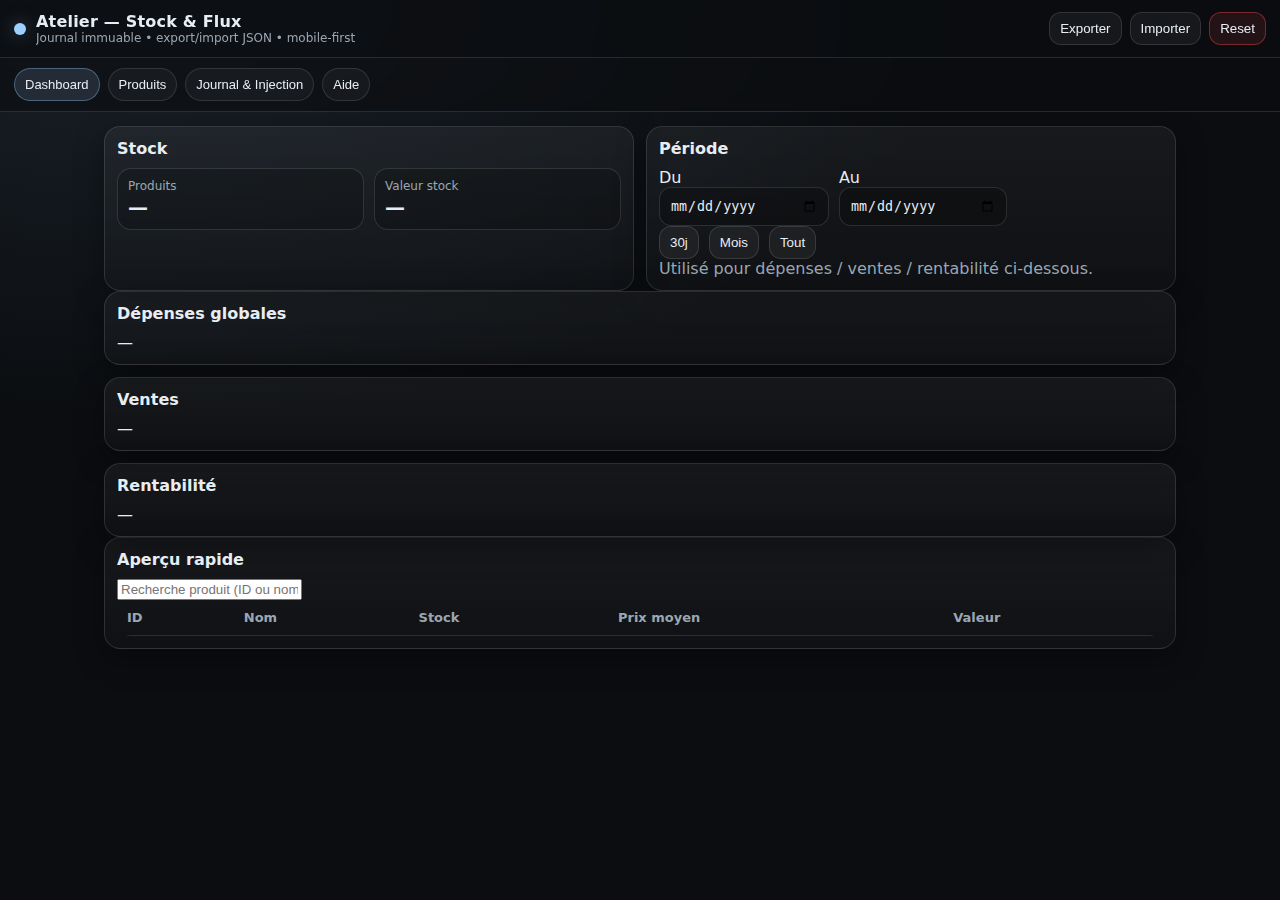
<file: adch%stock&flux/index.html>
<!doctype html>
<html lang="fr">
<head>
  <meta charset="utf-8" />
  <meta name="viewport" content="width=device-width, initial-scale=1" />
  <title>Atelier — Stock & Flux</title>
  <meta name="robots" content="noindex, nofollow" />
  <meta name="color-scheme" content="dark light" />
  <link rel="stylesheet" href="styles.css" />
</head>
<body>
  <header class="topbar">
    <div class="brand">
      <div class="dot"></div>
      <div>
        <div class="title">Atelier — Stock &amp; Flux</div>
        <div class="subtitle">Journal immuable • export/import JSON • mobile-first</div>
      </div>
    </div>

    <div class="actions">
      <button id="btnExport" class="btn">Exporter</button>
      <button id="btnImport" class="btn">Importer</button>
      <button id="btnReset" class="btn btnDanger">Reset</button>
    </div>
  </header>

  <nav class="tabs" aria-label="Navigation">
    <button class="tab is-active" data-tab="dash">Dashboard</button>
    <button class="tab" data-tab="products">Produits</button>
    <button class="tab" data-tab="journal">Journal &amp; Injection</button>
    <button class="tab" data-tab="help">Aide</button>
  </nav>

  <main class="container">
    <section id="view-dash" class="view is-active">
      <div class="grid grid-2">
        <div class="card">
          <div class="cardTitle">Stock</div>
          <div class="kpis">
            <div class="kpi">
              <div class="kpiLabel">Produits</div>
              <div id="kpiProducts" class="kpiValue">—</div>
            </div>
            <div class="kpi">
              <div class="kpiLabel">Valeur stock</div>
              <div id="kpiStockValue" class="kpiValue">—</div>
            </div>
          </div>
          <div class="muted" id="dashStockNote"></div>
        </div>

        <div class="card">
          <div class="cardTitle">Période</div>
          <div class="row">
            <label class="field">
              <span>Du</span>
              <input id="periodFrom" type="date" />
            </label>
            <label class="field">
              <span>Au</span>
              <input id="periodTo" type="date" />
            </label>
          </div>
          <div class="row">
            <button class="btn" id="btnPeriod30">30j</button>
            <button class="btn" id="btnPeriodMonth">Mois</button>
            <button class="btn" id="btnPeriodAll">Tout</button>
          </div>
          <div class="muted">Utilisé pour dépenses / ventes / rentabilité ci‑dessous.</div>
        </div>
      </div>

      <div class="grid grid-3">
        <div class="card">
          <div class="cardTitle">Dépenses globales</div>
          <div id="kpiGlobalSpend" class="bigValue">—</div>
          <div class="muted" id="kpiGlobalSpendDetail"></div>
        </div>

        <div class="card">
          <div class="cardTitle">Ventes</div>
          <div id="kpiSales" class="bigValue">—</div>
          <div class="muted" id="kpiSalesDetail"></div>
        </div>

        <div class="card">
          <div class="cardTitle">Rentabilité</div>
          <div id="kpiProfit" class="bigValue">—</div>
          <div class="muted" id="kpiProfitDetail"></div>
        </div>
      </div>

      <div class="card">
        <div class="cardTitle">Aperçu rapide</div>
        <div class="row">
          <input id="quickSearch" class="input" placeholder="Recherche produit (ID ou nom)…" />
        </div>
        <div class="tableWrap">
          <table class="table" id="tableQuickProducts">
            <thead>
              <tr>
                <th>ID</th>
                <th>Nom</th>
                <th class="num">Stock</th>
                <th class="num">Prix moyen</th>
                <th class="num">Valeur</th>
              </tr>
            </thead>
            <tbody></tbody>
          </table>
        </div>
      </div>
    </section>

    <section id="view-products" class="view">
      <div class="grid grid-2">
        <div class="card">
          <div class="cardTitle">Produits</div>
          <div class="row">
            <input id="productSearch" class="input" placeholder="Recherche (ID/nom)…" />
            <button id="btnAddProduct" class="btn">+ Produit</button>
          </div>
          <div class="tableWrap">
            <table class="table" id="tableProducts">
              <thead>
                <tr>
                  <th>ID</th>
                  <th>Nom</th>
                  <th class="num">Unités/lot</th>
                  <th class="num">Stock</th>
                  <th class="num">Prix moyen</th>
                  <th class="num">Valeur</th>
                  <th></th>
                </tr>
              </thead>
              <tbody></tbody>
            </table>
          </div>
          <div class="muted">Le stock et le prix moyen sont calculés à partir du journal (achats jusqu’à aujourd’hui).</div>
        </div>

        <div class="card">
          <div class="cardTitle">Tags (suggestions)</div>
          <div class="muted">Les tags sont libres, mais l’app suggère ceux déjà utilisés.</div>
          <div id="tagChips" class="chips"></div>
        </div>
      </div>
    </section>

    <section id="view-journal" class="view">
      <div class="grid grid-2">
        <div class="card">
          <div class="cardTitle">Injection (brouillon)</div>
          <div class="row">
            <label class="field grow">
              <span>Type</span>
              <select id="draftType" class="input">
                <option value="ACHAT">Achat (stock +)</option>
                <option value="PERTE">Perte (stock -)</option>
                <option value="DEPENSE">Dépense (global)</option>
                <option value="COMMANDE">Commande (vente multi‑lignes)</option>
              </select>
            </label>
            <label class="field">
              <span>Date</span>
              <input id="draftDate" type="date" class="input" />
            </label>
          </div>

          <div id="draftForm"></div>

          <div class="row">
            <button id="btnAddDraftLine" class="btn">+ Ligne</button>
            <button id="btnClearDraft" class="btn">Vider</button>
            <button id="btnInject" class="btn btnPrimary">Injecter</button>
          </div>

          <div id="draftWarnings" class="warnings"></div>
          <div class="muted">À l’injection : journal immuable + auto‑export JSON + sauvegarde locale.</div>
        </div>

        <div class="card">
          <div class="cardTitle">Journal (mouvements)</div>
          <div class="row">
            <input id="journalSearch" class="input" placeholder="Filtre (ID, type, tag, note)…" />
            <button id="btnExportCsv" class="btn">CSV</button>
          </div>
          <div class="tableWrap">
            <table class="table" id="tableJournal">
              <thead>
                <tr>
                  <th>Date</th>
                  <th>ID</th>
                  <th>Type</th>
                  <th class="num">Δ unités</th>
                  <th class="num">€</th>
                  <th>Tags</th>
                  <th>Note</th>
                  <th></th>
                </tr>
              </thead>
              <tbody></tbody>
            </table>
          </div>
          <div class="muted">Annulation = contre‑écriture (on exclut le mouvement d’origine des calculs).</div>
        </div>
      </div>

      <div class="card">
        <div class="cardTitle">Commandes (ventes)</div>
        <div class="tableWrap">
          <table class="table" id="tableOrders">
            <thead>
              <tr>
                <th>Date</th>
                <th>Commande</th>
                <th class="num">Total vente</th>
                <th class="num">Coût matière</th>
                <th class="num">Marge</th>
                <th>Lignes</th>
              </tr>
            </thead>
            <tbody></tbody>
          </table>
        </div>
      </div>
    </section>

    <section id="view-help" class="view">
      <div class="card">
        <div class="cardTitle">Aide (V1)</div>
        <ul class="list">
          <li><b>Produits</b> : crée d’abord les IDs, et une valeur “unités/lot” par défaut si tu achètes par lots.</li>
          <li><b>Achat</b> : saisis soit des unités, soit un lot + unités/lot + prix du lot. Le prix moyen est recalculé par historique jusqu’à la date.</li>
          <li><b>Perte</b> : retire des unités. Le coût de la perte est figé à la date (prix moyen à cet instant).</li>
          <li><b>Dépense</b> : dépense globale taggable (huile, laser, maintenance…).</li>
          <li><b>Commande</b> : vente multi‑lignes. Tu saisis le <b>prix total</b> par ligne (ou 0 si non vendu).</li>
          <li><b>Multi‑appareil</b> : utilise <b>Exporter</b> puis <b>Importer</b> sur l’autre appareil (pas de synchro automatique sans backend).</li>
          <li><b>Annuler</b> : dans le journal, clique “Annuler”. Puis ré‑injecte la version corrigée.</li>
        </ul>
        <div class="muted">⚠️ Cette page est « cachée » (pas sécurisée). N’y stocke pas de données sensibles clients.</div>
      </div>
    </section>
  </main>

  <dialog id="dlgProduct">
    <form method="dialog" class="dialog">
      <h3 id="dlgProductTitle">Produit</h3>
      <label class="field">
        <span>ID (unique)</span>
        <input id="pId" class="input" placeholder="CP23X3" required />
      </label>
      <label class="field">
        <span>Nom</span>
        <input id="pName" class="input" placeholder="Contreplaqué 3mm" required />
      </label>
      <label class="field">
        <span>Descriptions (séparées par |)</span>
        <input id="pDesc" class="input" placeholder="épaisseur 3mm|format 300x400" />
      </label>
      <label class="field">
        <span>Unités par lot (défaut)</span>
        <input id="pUpl" type="number" min="0" step="1" class="input" placeholder="16" />
      </label>

      <div class="row right">
        <button value="cancel" class="btn">Annuler</button>
        <button id="btnProductSave" value="ok" class="btn btnPrimary">Enregistrer</button>
      </div>
    </form>
  </dialog>

  <dialog id="dlgImport">
    <form method="dialog" class="dialog">
      <h3>Importer JSON</h3>
      <input id="importFile" type="file" accept="application/json" />
      <div class="muted">Import remplace les données locales de cet appareil.</div>
      <div class="row right">
        <button value="cancel" class="btn">Annuler</button>
        <button id="btnImportGo" value="ok" class="btn btnPrimary">Importer</button>
      </div>
    </form>
  </dialog>

  <script src="app.js"></script>
</body>
</html>
</file>
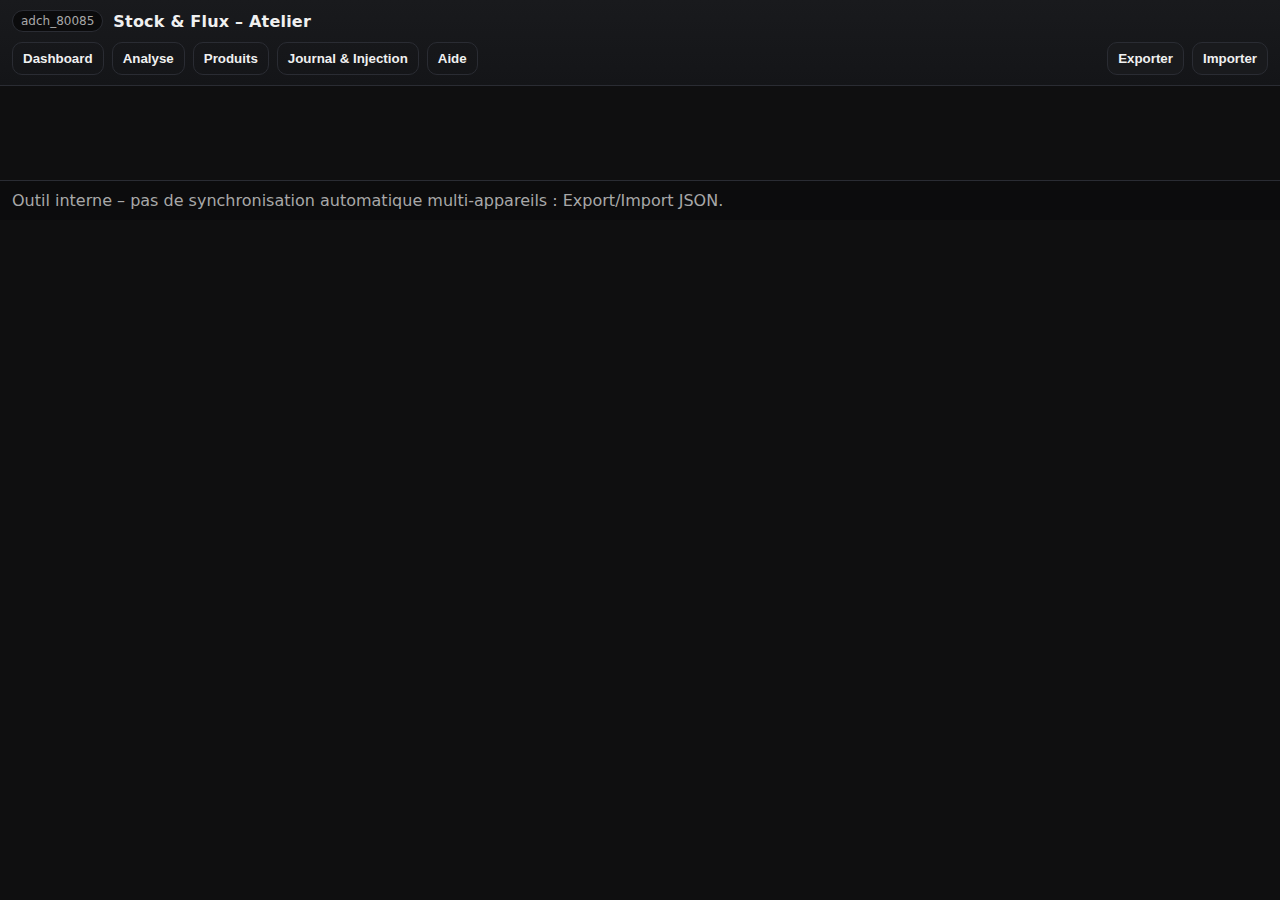
<file: adch_80085/index.html>
<!DOCTYPE html>
<html lang="fr">
<head>
  <meta charset="UTF-8" />
  <meta name="viewport" content="width=device-width,initial-scale=1" />
  <title>Stock & Flux – Atelier (adch_80085)</title>
  <meta name="robots" content="noindex, nofollow">
  <link rel="manifest" href="manifest.webmanifest">
  <meta name="theme-color" content="#111111">
  <link rel="stylesheet" href="styles.css">
</head>
<body>
  <header class="topbar">
    <div class="topbar__title">
      <div class="badge">adch_80085</div>
      <h1>Stock & Flux – Atelier</h1>
    </div>

    <nav class="topbar__nav" aria-label="Navigation">
      <button class="tab" data-tab="dashboard">Dashboard</button>
      <button class="tab" data-tab="analyse">Analyse</button>
      <button class="tab" data-tab="produits">Produits</button>
      <button class="tab" data-tab="journal">Journal & Injection</button>
      <button class="tab" data-tab="aide">Aide</button>

      <span class="spacer"></span>

      <button class="btn" data-action="export">Exporter</button>
      <button class="btn" data-action="import">Importer</button>
    </nav>
  </header>

  <main id="app" class="container" aria-live="polite"></main>

  <footer class="footer">
    <div class="muted">Outil interne – pas de synchronisation automatique multi-appareils : Export/Import JSON.</div>
  </footer>

  <script src="state.js"></script>
  <script src="storage.js"></script>
  <script src="calc.js"></script>
  <script src="ui.js"></script>
  <script src="app.js"></script>

  <script>
    // PWA offline cache
    if ("serviceWorker" in navigator) {
      navigator.serviceWorker.register("./sw.js").catch(()=>{});
    }
  </script>
</body>
</html>
</file>
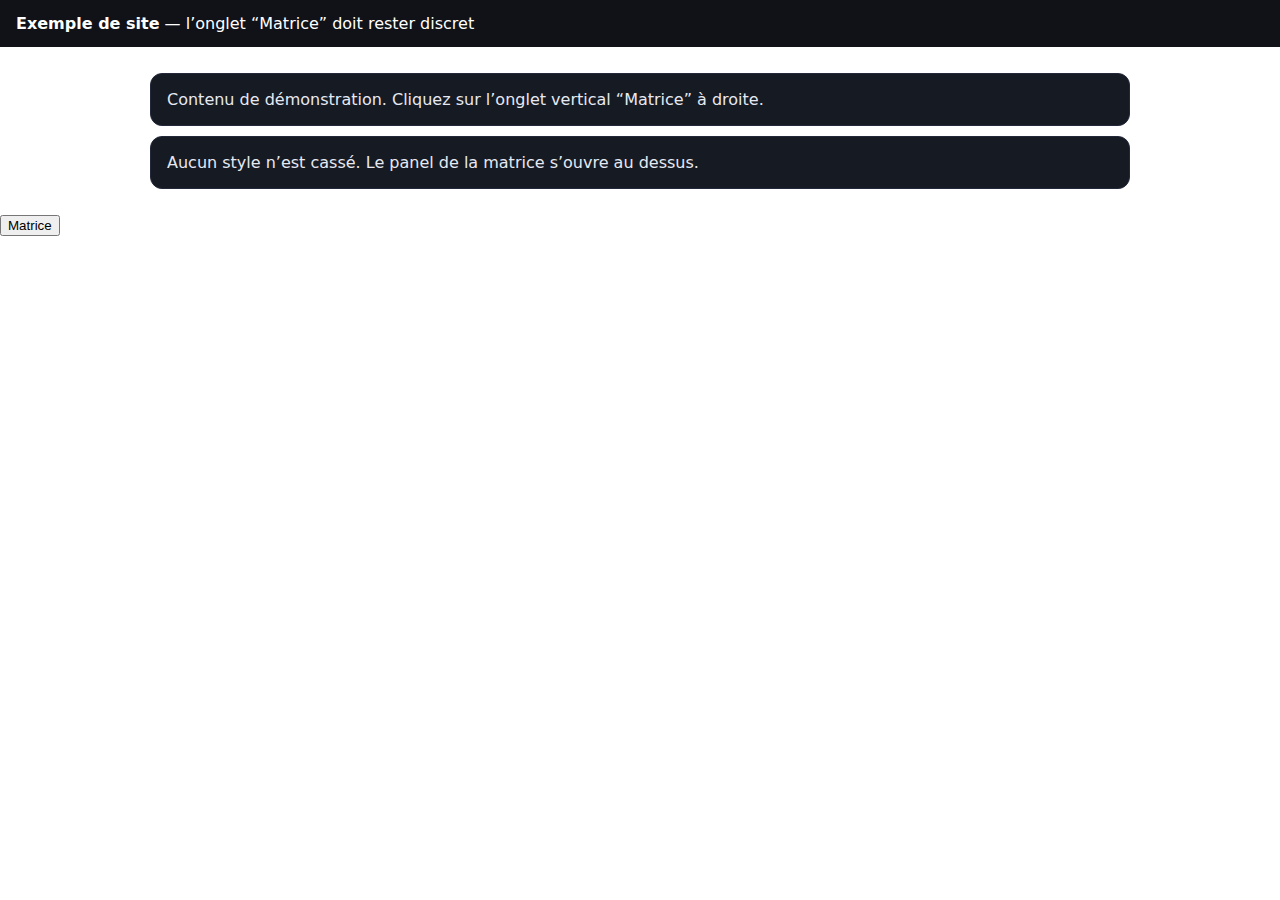
<file: index_patch_example.html>
<!DOCTYPE html>
<html lang="fr">
<head>
  <meta charset="UTF-8">
  <meta name="viewport" content="width=device-width, initial-scale=1.0">
  <title>Exemple d’intégration — Matrice discrète</title>
  <link rel="stylesheet" href="matrice/matrice-tab.css">
  <style>
    body{margin:0;font-family:Inter,system-ui,Arial,sans-serif}
    header{position:sticky;top:0;background:#101218;color:#fff;padding:14px 16px}
    main{max-width:980px;margin:0 auto;padding:16px}
    .box{background:#161a22;color:#e6e9f2;border:1px solid #23283a;border-radius:12px;padding:16px;margin:10px 0}
  </style>
</head>
<body>
  <header><strong>Exemple de site</strong> — l’onglet “Matrice” doit rester discret</header>
  <main>
    <div class="box">Contenu de démonstration. Cliquez sur l’onglet vertical “Matrice” à droite.</div>
    <div class="box">Aucun style n’est cassé. Le panel de la matrice s’ouvre au dessus.</div>
  </main>
  <script src="matrice/matrice-tab.js"></script>
</body>
</html>
</file>
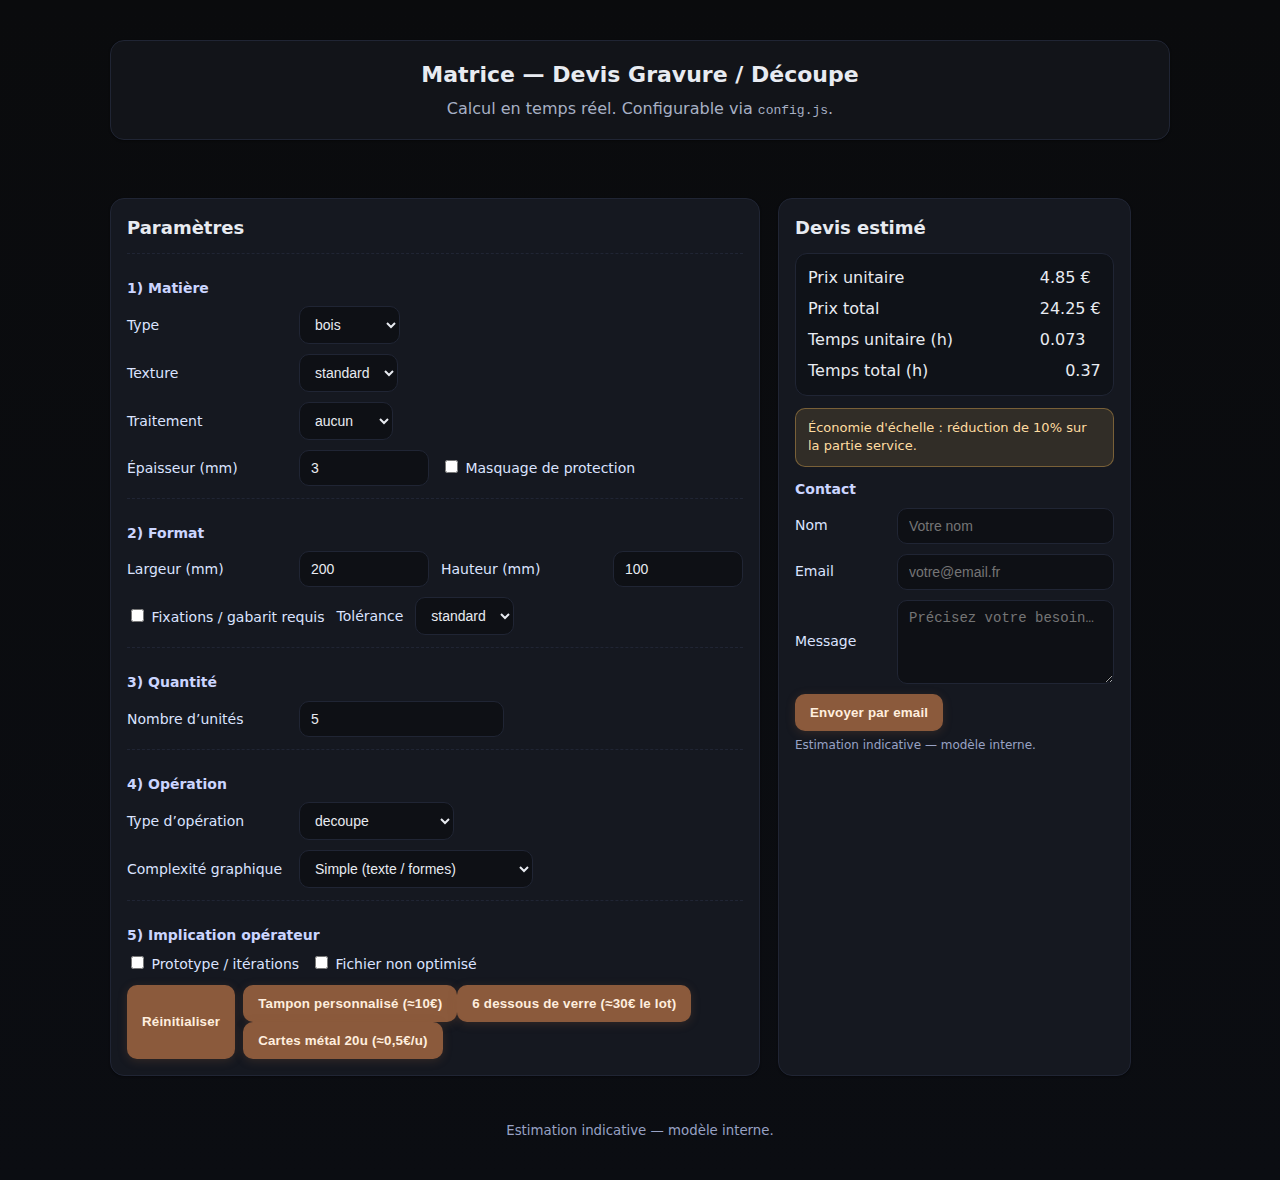
<file: matrice/matrice.html>
<!DOCTYPE html>
<html lang="fr">
<head>
  <meta charset="UTF-8"/>
  <meta name="viewport" content="width=device-width, initial-scale=1.0"/>
  <title>Matrice — Devis Gravure & Découpe</title>
  <link rel="stylesheet" href="matrice.css"/>
  <script src="config.js"></script>
</head>
<body>
  <header class="wrap">
    <div class="header card">
      <h1 id="title">Matrice — Devis Gravure / Découpe</h1>
      <p class="sub">Calcul en temps réel. Configurable via <code>config.js</code>.</p>
    </div>
  </header>

  <main class="wrap grid">
    <section class="card form">
      <h2>Paramètres</h2>

      <div class="fieldset">
        <h3>1) Matière</h3>
        <div class="row"><label for="materiau_type">Type</label><select id="materiau_type"></select></div>
        <div class="row"><label for="materiau_texture">Texture</label><select id="materiau_texture"></select></div>
        <div class="row"><label for="materiau_traitement">Traitement</label><select id="materiau_traitement"></select></div>
        <div class="row row-inline">
          <label for="epaisseur_mm">Épaisseur (mm)</label>
          <input type="number" id="epaisseur_mm" value="3" min="0" step="0.1"/>
          <label class="chk"><input type="checkbox" id="masquage"/> Masquage de protection</label>
        </div>
      </div>

      <div class="fieldset">
        <h3>2) Format</h3>
        <div class="row row-inline">
          <label for="largeur_mm">Largeur (mm)</label>
          <input type="number" id="largeur_mm" value="200" min="1" step="1"/>
          <label for="hauteur_mm">Hauteur (mm)</label>
          <input type="number" id="hauteur_mm" value="100" min="1" step="1"/>
        </div>
        <div class="row">
          <label class="chk"><input type="checkbox" id="fixations"/> Fixations / gabarit requis</label>
          <label for="tolerance" class="inline">Tolérance</label>
          <select id="tolerance"></select>
        </div>
      </div>

      <div class="fieldset">
        <h3>3) Quantité</h3>
        <div class="row"><label for="quantite">Nombre d’unités</label><input type="number" id="quantite" value="5" min="1" step="1"/></div>
      </div>

      <div class="fieldset">
        <h3>4) Opération</h3>
        <div class="row"><label for="operation_type">Type d’opération</label><select id="operation_type"></select></div>
        <div class="row"><label for="complexite_type">Complexité graphique</label><select id="complexite_type"></select></div>
      </div>

      <div class="fieldset">
        <h3>5) Implication opérateur</h3>
        <div class="row row-wrap">
          <label class="chk"><input type="checkbox" id="prototype"/> Prototype / itérations</label>
          <label class="chk"><input type="checkbox" id="fichier_non_optimal"/> Fichier non optimisé</label>
        </div>
      </div>

      <div class="actions">
        <button id="resetBtn" type="button" class="x-btn x-btn-brown">Réinitialiser</button>
        <div id="presetBtns" class="stack"></div>
      </div>
    </section>

    <aside class="card quote">
      <h2>Devis estimé</h2>
      <div class="summary-grid">
        <div>Prix unitaire</div><div id="prix_unitaire">—</div>
        <div>Prix total</div><div id="prix_total">—</div>
        <div>Temps unitaire (h)</div><div id="t_unitaire">—</div>
        <div>Temps total (h)</div><div id="t_total">—</div>
      </div>
      <div id="alerts" class="alerts"></div>

      <h3>Contact</h3>
      <form id="contactForm" class="contact">
        <div class="row"><label for="name">Nom</label><input id="name" type="text" placeholder="Votre nom"/></div>
        <div class="row"><label for="email">Email</label><input id="email" type="email" placeholder="votre@email.fr"/></div>
        <div class="row"><label for="message">Message</label><textarea id="message" rows="4" placeholder="Précisez votre besoin…"></textarea></div>
        <button type="submit" class="x-btn x-btn-brown">Envoyer par email</button>
      </form>
      <p class="copy" id="copyNotice"></p>
    </aside>
  </main>

  <footer class="wrap footer"><small id="footerNotice">Estimation indicative — modèle interne.</small></footer>
  <script src="matrice.js"></script>
</body>
</html>
</file>
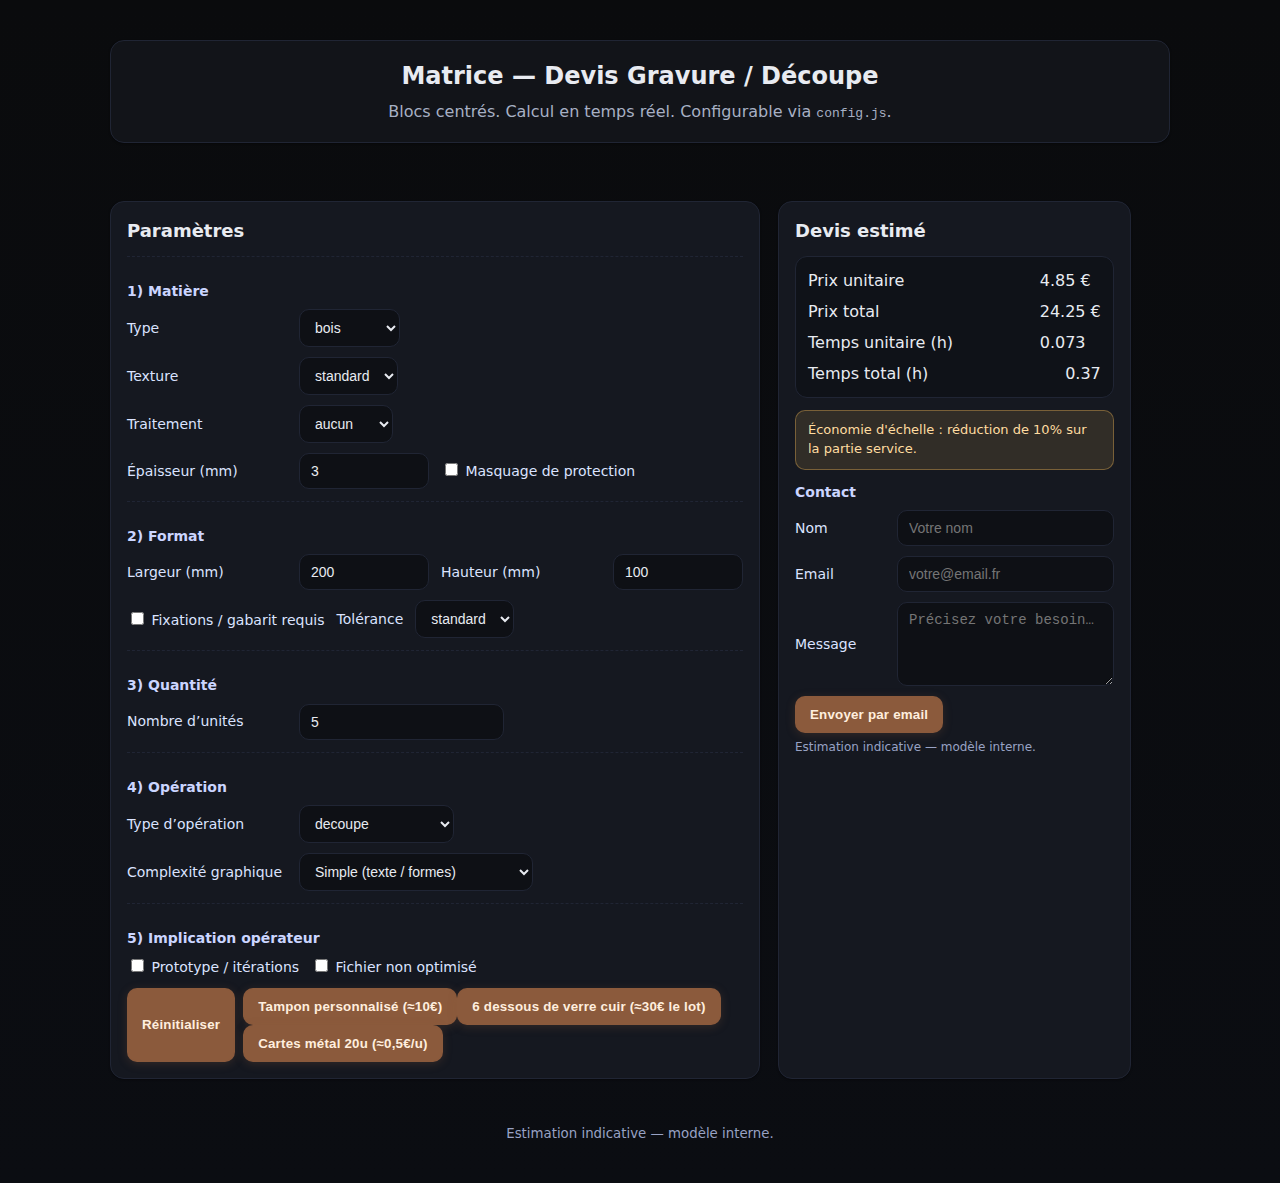
<file: Matrice/matrice.html>
<!DOCTYPE html>
<html lang="fr">
<head>
  <meta charset="UTF-8"/>
  <meta name="viewport" content="width=device-width, initial-scale=1.0"/>
  <title>Matrice — Devis Gravure & Découpe</title>
  <link rel="stylesheet" href="matrice.css"/>
  <script src="config.js"></script>
</head>
<body>
  <header class="wrap">
    <div class="header card">
      <h1 id="title">Matrice — Devis Gravure / Découpe</h1>
      <p class="sub">Blocs centrés. Calcul en temps réel. Configurable via <code>config.js</code>.</p>
    </div>
  </header>

  <main class="wrap grid">
    <section class="card form">
      <h2>Paramètres</h2>

      <div class="fieldset">
        <h3>1) Matière</h3>
        <div class="row">
          <label for="materiau_type">Type</label>
          <select id="materiau_type"></select>
        </div>
        <div class="row">
          <label for="materiau_texture">Texture</label>
          <select id="materiau_texture"></select>
        </div>
        <div class="row">
          <label for="materiau_traitement">Traitement</label>
          <select id="materiau_traitement"></select>
        </div>
        <div class="row row-inline">
          <label for="epaisseur_mm">Épaisseur (mm)</label>
          <input type="number" id="epaisseur_mm" value="3" min="0" step="0.1"/>
          <label class="chk"><input type="checkbox" id="masquage"/> Masquage de protection</label>
        </div>
      </div>

      <div class="fieldset">
        <h3>2) Format</h3>
        <div class="row row-inline">
          <label for="largeur_mm">Largeur (mm)</label>
          <input type="number" id="largeur_mm" value="200" min="1" step="1"/>
          <label for="hauteur_mm">Hauteur (mm)</label>
          <input type="number" id="hauteur_mm" value="100" min="1" step="1"/>
        </div>
        <div class="row">
          <label class="chk"><input type="checkbox" id="fixations"/> Fixations / gabarit requis</label>
          <label for="tolerance" class="inline">Tolérance</label>
          <select id="tolerance"></select>
        </div>
      </div>

      <div class="fieldset">
        <h3>3) Quantité</h3>
        <div class="row">
          <label for="quantite">Nombre d’unités</label>
          <input type="number" id="quantite" value="5" min="1" step="1"/>
        </div>
      </div>

      <div class="fieldset">
        <h3>4) Opération</h3>
        <div class="row">
          <label for="operation_type">Type d’opération</label>
          <select id="operation_type"></select>
        </div>
        <div class="row">
          <label for="complexite_type">Complexité graphique</label>
          <select id="complexite_type"></select>
        </div>
      </div>

      <div class="fieldset">
        <h3>5) Implication opérateur</h3>
        <div class="row row-wrap">
          <label class="chk"><input type="checkbox" id="prototype"/> Prototype / itérations</label>
          <label class="chk"><input type="checkbox" id="fichier_non_optimal"/> Fichier non optimisé</label>
        </div>
      </div>

      <div class="actions">
        <button id="resetBtn" type="button" class="btn btn-brown">Réinitialiser</button>
        <div id="presetBtns" class="stack"></div>
      </div>
    </section>

    <aside class="card quote">
      <h2>Devis estimé</h2>
      <div class="summary-grid">
        <div>Prix unitaire</div><div id="prix_unitaire">—</div>
        <div>Prix total</div><div id="prix_total">—</div>
        <div>Temps unitaire (h)</div><div id="t_unitaire">—</div>
        <div>Temps total (h)</div><div id="t_total">—</div>
      </div>
      <div id="alerts" class="alerts"></div>

      <h3>Contact</h3>
      <form id="contactForm" class="contact">
        <div class="row">
          <label for="name">Nom</rect></label>
          <input id="name" type="text" placeholder="Votre nom"/>
        </div>
        <div class="row">
          <label for="email">Email</label>
          <input id="email" type="email" placeholder="votre@email.fr"/>
        </div>
        <div class="row">
          <label for="message">Message</label>
          <textarea id="message" rows="4" placeholder="Précisez votre besoin…"></textarea>
        </div>
        <button type="submit" class="btn btn-brown">Envoyer par email</button>
      </form>
      <p class="copy" id="copyNotice"></p>
    </aside>
  </main>

  <footer class="wrap footer">
    <small id="footerNotice">Estimation indicative — modèle interne.</small>
  </footer>

  <script src="matrice.js"></script>
</body>
</html>
</file>
<file: adch%stock&flux/styles.css>
:root {
  --bg: #0b0d10;
  --panel: #11151b;
  --panel2: #0f1318;
  --text: #e7edf3;
  --muted: #9aa7b3;
  --border: rgba(255,255,255,.12);
  --danger: #ff4d4d;
  --ok: #3ddc97;
  --warn: #ffbf3a;
  --accent: #9bd0ff;
  --shadow: 0 10px 30px rgba(0,0,0,.35);
}

* { box-sizing: border-box; }
html, body { height: 100%; }
body {
  margin: 0;
  font-family: system-ui, -apple-system, Segoe UI, Roboto, Arial, sans-serif;
  background: radial-gradient(1200px 600px at 10% 0%, rgba(155,208,255,.10), transparent 70%), var(--bg);
  color: var(--text);
}

.topbar {
  position: sticky;
  top: 0;
  z-index: 10;
  display: flex;
  gap: 12px;
  justify-content: space-between;
  align-items: center;
  padding: 12px 14px;
  border-bottom: 1px solid var(--border);
  background: rgba(11,13,16,.85);
  backdrop-filter: blur(10px);
}

.brand { display: flex; align-items: center; gap: 10px; min-width: 0; }
.brand .dot { width: 12px; height: 12px; border-radius: 99px; background: var(--accent); box-shadow: 0 0 20px rgba(155,208,255,.4); }
.title { font-weight: 700; letter-spacing: .2px; }
.subtitle { color: var(--muted); font-size: 12px; white-space: nowrap; overflow: hidden; text-overflow: ellipsis; max-width: 55vw; }

.actions { display: flex; gap: 8px; flex-wrap: wrap; justify-content: flex-end; }

.tabs {
  display: flex;
  gap: 8px;
  padding: 10px 14px;
  border-bottom: 1px solid var(--border);
  background: rgba(11,13,16,.65);
  backdrop-filter: blur(10px);
}

.tab {
  border: 1px solid var(--border);
  background: rgba(255,255,255,.04);
  color: var(--text);
  padding: 8px 10px;
  border-radius: 999px;
  font-size: 13px;
  cursor: pointer;
}
.tab.is-active { background: rgba(155,208,255,.14); border-color: rgba(155,208,255,.35); }

.container { padding: 14px; max-width: 1100px; margin: 0 auto; }
.view { display: none; }
.view.is-active { display: block; }

.grid { display: grid; gap: 12px; }
.grid-2 { grid-template-columns: repeat(2, minmax(0,1fr)); }
@media (max-width: 860px) { .grid-2 { grid-template-columns: 1fr; } }

.card {
  background: linear-gradient(180deg, rgba(255,255,255,.05), rgba(255,255,255,.02));
  border: 1px solid var(--border);
  border-radius: 16px;
  box-shadow: var(--shadow);
  padding: 12px;
}
.cardTitle { font-weight: 700; margin-bottom: 10px; }

.kpis { display: grid; grid-template-columns: repeat(2, minmax(0,1fr)); gap: 10px; }
.kpi { padding: 10px; border: 1px solid var(--border); border-radius: 14px; background: rgba(0,0,0,.18); }
.kpiLabel { color: var(--muted); font-size: 12px; }
.kpiValue { font-size: 20px; font-weight: 800; margin-top: 2px; }

.row { display: flex; gap: 10px; align-items: center; flex-wrap: wrap; }
.row.right { justify-content: flex-end; }

.filters { display: flex; gap: 10px; align-items: center; flex-wrap: wrap; }
.filters select, .filters input {
  background: rgba(0,0,0,.22);
  color: var(--text);
  border: 1px solid var(--border);
  border-radius: 10px;
  padding: 8px 10px;
}

.btn {
  border: 1px solid var(--border);
  background: rgba(255,255,255,.05);
  color: var(--text);
  padding: 8px 10px;
  border-radius: 12px;
  cursor: pointer;
}
.btn:hover { background: rgba(255,255,255,.08); }
.btnPrimary { border-color: rgba(155,208,255,.45); background: rgba(155,208,255,.12); }
.btnDanger { border-color: rgba(255,77,77,.4); background: rgba(255,77,77,.10); }

.muted { color: var(--muted); }
.small { font-size: 12px; }

.table {
  width: 100%;
  border-collapse: collapse;
  overflow: hidden;
  border-radius: 14px;
}
.table th, .table td {
  text-align: left;
  padding: 10px 10px;
  border-bottom: 1px solid var(--border);
  vertical-align: top;
  font-size: 13px;
}
.table th { color: var(--muted); font-weight: 600; }
.table tr:hover td { background: rgba(255,255,255,.03); }

.badge {
  display: inline-flex;
  align-items: center;
  gap: 6px;
  padding: 3px 8px;
  border-radius: 999px;
  border: 1px solid var(--border);
  font-size: 12px;
  background: rgba(0,0,0,.18);
}
.badge.ok { border-color: rgba(61,220,151,.35); }
.badge.annul { border-color: rgba(255,77,77,.35); }

.warn {
  color: var(--warn);
  font-weight: 700;
}
.danger {
  color: var(--danger);
  font-weight: 800;
}

hr.sep { border: none; border-top: 1px solid var(--border); margin: 12px 0; }

.formGrid {
  display: grid;
  grid-template-columns: repeat(4, minmax(0,1fr));
  gap: 10px;
}
@media (max-width: 920px) { .formGrid { grid-template-columns: repeat(2, minmax(0,1fr)); } }
@media (max-width: 520px) { .formGrid { grid-template-columns: 1fr; } }

.field label { display: block; font-size: 12px; color: var(--muted); margin-bottom: 5px; }
.field input, .field select {
  width: 100%;
  background: rgba(0,0,0,.22);
  color: var(--text);
  border: 1px solid var(--border);
  border-radius: 12px;
  padding: 10px;
}
.field input::placeholder { color: rgba(154,167,179,.6); }

.draftList { display: grid; gap: 10px; }
.draftItem {
  border: 1px solid var(--border);
  border-radius: 14px;
  padding: 10px;
  background: rgba(0,0,0,.16);
}
.draftTop { display: flex; justify-content: space-between; gap: 10px; align-items: baseline; flex-wrap: wrap; }
.draftMeta { color: var(--muted); font-size: 12px; }
.draftErrors { margin-top: 6px; display: grid; gap: 4px; }

.pill {
  display: inline-flex;
  align-items: center;
  gap: 6px;
  border: 1px solid var(--border);
  background: rgba(255,255,255,.04);
  border-radius: 999px;
  padding: 2px 8px;
  font-size: 12px;
}

dialog::backdrop { background: rgba(0,0,0,.6); }
.dialog {
  border: 1px solid var(--border);
  border-radius: 16px;
  background: var(--panel);
  color: var(--text);
  padding: 14px;
  min-width: min(520px, 92vw);
  box-shadow: var(--shadow);
}
.dialog h3 { margin: 0 0 10px 0; }

.toast {
  position: fixed;
  left: 50%;
  bottom: 14px;
  transform: translateX(-50%);
  background: rgba(0,0,0,.7);
  border: 1px solid var(--border);
  border-radius: 999px;
  padding: 10px 12px;
  color: var(--text);
  backdrop-filter: blur(10px);
  z-index: 50;
  max-width: 92vw;
  white-space: nowrap;
  overflow: hidden;
  text-overflow: ellipsis;
}
</file>
<file: adch_80085/styles.css>
:root{
  --bg:#0f0f10;
  --panel:#191a1d;
  --panel2:#141518;
  --text:#f0f0f0;
  --muted:#a8a8a8;
  --border:#2a2c33;
  --danger:#b00020;
  --ok:#2e7d32;
  --warn:#f57c00;
}
*{box-sizing:border-box}
html,body{height:100%}
body{
  margin:0;
  font-family: system-ui, -apple-system, Segoe UI, Roboto, Arial, sans-serif;
  background:var(--bg);
  color:var(--text);
}

.topbar{
  position:sticky; top:0; z-index:10;
  background:linear-gradient(180deg, rgba(25,26,29,1) 0%, rgba(20,21,24,1) 100%);
  border-bottom:1px solid var(--border);
  padding:10px 12px;
}
.topbar__title{display:flex; gap:10px; align-items:center}
.topbar__title h1{font-size:16px; margin:0; font-weight:650; letter-spacing:0.2px}
.badge{
  font-size:12px;
  padding:3px 8px;
  border-radius:999px;
  background:#0b0b0c;
  border:1px solid var(--border);
  color:var(--muted);
}
.topbar__nav{display:flex; flex-wrap:wrap; gap:8px; margin-top:10px; align-items:center}
.spacer{flex:1}

button{
  appearance:none;
  border:1px solid var(--border);
  background:var(--panel2);
  color:var(--text);
  padding:8px 10px;
  border-radius:10px;
  cursor:pointer;
  font-weight:600;
}
button:hover{filter:brightness(1.08)}
button:active{transform:translateY(1px)}
button.tab{background:transparent}
button.tab.active{background:var(--panel2)}
button.btn{background:var(--panel)}
button.danger{background:rgba(176,0,32,0.2); border-color:rgba(176,0,32,0.6)}

.container{max-width:1100px; margin:0 auto; padding:14px 12px 80px}

.grid{display:grid; gap:12px}
@media(min-width:760px){.grid.cols2{grid-template-columns:1fr 1fr}}
@media(min-width:980px){.grid.cols3{grid-template-columns:1fr 1fr 1fr}}

.card{
  background:var(--panel);
  border:1px solid var(--border);
  border-radius:16px;
  padding:14px;
}
.dangerbox{border:1px solid rgba(255,80,80,0.45)}
.card h2{margin:0 0 10px; font-size:14px}

.kpi{display:flex; justify-content:space-between; align-items:baseline}
.kpi .label{color:var(--muted); font-size:12px}
.kpi .value{font-size:20px; font-weight:750}

.row{display:flex; gap:10px; flex-wrap:wrap; align-items:center}

input,select,textarea{
  width:100%;
  background:var(--panel2);
  border:1px solid var(--border);
  color:var(--text);
  padding:8px 10px;
  border-radius:12px;
}
textarea{min-height:70px; resize:vertical}

.field{display:flex; flex-direction:column; gap:6px; min-width:180px; flex:1}
.field label{font-size:12px; color:var(--muted)}

.table{
  width:100%;
  border-collapse:separate;
  border-spacing:0;
  overflow:hidden;
}
.table th, .table td{
  text-align:left;
  border-bottom:1px solid var(--border);
  padding:8px 8px;
  font-size:13px;
}
.table th{color:var(--muted); font-weight:700}
.table tr:hover td{background:rgba(255,255,255,0.03)}

.pill{
  display:inline-flex;
  align-items:center;
  gap:6px;
  padding:3px 8px;
  border-radius:999px;
  border:1px solid var(--border);
  color:var(--muted);
  font-size:12px;
}
.pill.red{border-color:rgba(176,0,32,0.6); color:#ffb3be}
.pill.green{border-color:rgba(46,125,50,0.6); color:#bff2c2}
.pill.orange{border-color:rgba(245,124,0,0.6); color:#ffd9b0}

.small{font-size:12px; color:var(--muted)}
.muted{color:var(--muted)}

.footer{
  border-top:1px solid var(--border);
  padding:10px 12px;
  background:#0c0c0d;
}

.split{
  display:grid;
  grid-template-columns:1fr;
  gap:12px;
}
@media(min-width:900px){
  .split{grid-template-columns: 1.1fr 0.9fr;}
}

.warnbox{
  border:1px solid rgba(245,124,0,0.5);
  background:rgba(245,124,0,0.08);
  padding:10px;
  border-radius:14px;
}
.errbox{
  border:1px solid rgba(176,0,32,0.55);
  background:rgba(176,0,32,0.10);
  padding:10px;
  border-radius:14px;
}

.actions{display:flex; gap:8px; flex-wrap:wrap}

.linkbtn{
  background:transparent;
  border:1px dashed var(--border);
}

.linklike{
  cursor:pointer;
  color:var(--text);
  text-decoration:underline;
  opacity:0.9;
}

details summary{list-style:none}
details summary::-webkit-details-marker{display:none}

.banner{
  display:flex;
  justify-content:space-between;
  align-items:center;
  gap:10px;
  background:var(--panel);
  border:1px solid var(--border);
  border-radius:16px;
  padding:12px 14px;
  margin-bottom:12px;
}
.banner .actions{flex:0 0 auto}
.banner.ok{border-color:rgba(46,125,50,0.55)}
.banner.warn{border-color:rgba(245,124,0,0.55); background:rgba(245,124,0,0.06)}

.chart{
  width:100%;
  max-width:100%;
  background:var(--panel2);
  border:1px solid var(--border);
  border-radius:14px;
}
</file>
<file: matrice/matrice-tab.css>
:
:root{
  --x-bg:#0a0b0d; --x-card:#111318; --x-border:rgba(255,255,255,.12); --x-ink:#fff;
  --x-brown:#8b5a3c; --x-brown-2:#a46e4d; --x-brown-3:#6d452e; --x-brown-ink:#ffeede;
}

/* Bouton discret dans le header */
.x-matrix-btn{
  appearance:none; border:none; cursor:pointer;
  display:inline-flex; align-items:center; justify-content:center; gap:8px;
  height:34px; padding:0 10px; border-radius:8px;
  background:var(--x-brown); color:var(--x-brown-ink);
  border:1px solid rgba(139,90,60,.5);
  box-shadow:0 2px 10px rgba(139,90,60,.2);
  font:600 13px/1 Inter,system-ui,Arial,sans-serif;
}
.x-matrix-btn:hover{ background:var(--x-brown-2) }
.x-matrix-btn:active{ background:var(--x-brown-3); transform:translateY(1px) }
.x-matrix-btn svg{ width:16px; height:16px; display:block }

/* Panel superposé */
.x-panel[hidden]{ display:none !important }
.x-panel{ position:fixed; inset:0; z-index:2001; display:grid; place-items:center }
.x-backdrop{ position:absolute; inset:0; background: rgba(0,0,0,.55) }
.x-dialog{
  position:relative; width:min(1100px,92vw); max-height:88vh;
  background:linear-gradient(180deg,#0a0b0d 0%,#0b0d12 100%);
  border:1px solid var(--x-border); border-radius:14px; overflow:hidden;
  box-shadow:0 24px 70px rgba(0,0,0,.6)
}
.x-head{ display:flex; align-items:center; justify-content:space-between; padding:10px 12px; color:#f2f2f2; background:rgba(255,255,255,.04); border-bottom:1px solid rgba(255,255,255,.08) }
.x-close{ width:32px; height:32px; border-radius:8px; border:1px solid rgba(255,255,255,.18); background:rgba(255,255,255,.07); color:#fff; cursor:pointer }
.x-close:hover{ background: rgba(255,255,255,.12) }
.x-body{ padding:10px 10px 12px 10px }
.x-frame{ display:block; width:100%; height:78vh; border:none; border-radius:10px; background:#0a0b0d }

/* Mobile */
@media (max-width: 820px){
  .x-dialog{ width:96vw; max-height:92vh }
  .x-frame{ height:82vh }
  .x-matrix-btn{ height:32px; padding:0 8px; font-size:12px }
}
</file>
<file: matrice/matrice.css>
*{box-sizing:border-box}html,body{margin:0;padding:0}:root{--bg:#0a0b0d;--fg:#e8ebf1;--muted:#a7b0c4;--card:#121419;--card2:#151820;--stroke:#202534;--brown:#8b5a3c;--brown-2:#a46e4d;--brown-3:#6d452e;--ink:#ffeede}body{background:linear-gradient(180deg,#0a0b0d 0%,#0b0d12 100%);color:var(--fg);font-family:Inter,system-ui,-apple-system,Segoe UI,Roboto,Arial,sans-serif;line-height:1.45}.wrap{max-width:1100px;margin:0 auto;padding:20px}.header.card{background:var(--card);border:1px solid var(--stroke);border-radius:14px;padding:18px 16px;margin-top:20px;text-align:center}h1{font-size:22px;margin:0 0 6px}.sub{color:var(--muted);margin:0}.grid{display:grid;grid-template-columns:1.1fr 0.9fr;gap:18px;margin-top:18px}.card{background:var(--card2);border:1px solid var(--stroke);border-radius:14px;box-shadow:0 1px 2px rgba(0,0,0,.35);padding:16px}h2{font-size:18px;margin:0 0 12px}h3{font-size:14px;margin:12px 0 8px;color:#cbd5ff}.fieldset{border-top:1px dashed var(--stroke);margin-top:12px;padding-top:12px}.row{display:flex;align-items:center;gap:12px;margin-bottom:10px}.row-inline input[type=number]{width:130px}.row-wrap{flex-wrap:wrap}label{min-width:160px;font-size:14px;color:#dbe3ff}.inline{min-width:auto}.chk{min-width:auto}select,input[type=number],input[type=text],input[type=email],textarea{border:1px solid var(--stroke);border-radius:10px;padding:9px 11px;font-size:14px;background:#0e1015;color:var(--fg);outline:none}select:focus,input:focus,textarea:focus{border-color:var(--brown);box-shadow:0 0 0 3px rgba(139,90,60,.22)}option{background:#0e1015;color:var(--fg)}.actions{display:flex;gap:8px;margin-top:8px}.x-btn{appearance:none;border:none;cursor:pointer;text-decoration:none;display:inline-flex;align-items:center;justify-content:center;gap:8px;padding:10px 14px;border-radius:10px;font-weight:600;letter-spacing:.2px;transition:.18s transform,.18s background-color,.18s box-shadow,.18s border-color,.18s color}.x-btn-brown{background:var(--brown);color:var(--ink);border:1px solid rgba(139,90,60,.5);box-shadow:0 2px 10px rgba(139,90,60,.25)}.x-btn-brown:hover{background:var(--brown-2)}.x-btn-brown:active{background:var(--brown-3);transform:translateY(1px)}.summary-grid{display:grid;grid-template-columns:1fr auto;gap:8px;border:1px solid var(--stroke);border-radius:12px;padding:12px;background:#0f1218;margin-bottom:12px}.summary-grid div:last-child{text-align:right;font-variant-numeric:tabular-nums}.alerts{display:flex;flex-direction:column;gap:8px;margin:12px 0}.alert{background:rgba(255,195,90,.12);border:1px solid rgba(255,195,90,.35);color:#ffdca0;padding:10px 12px;border-radius:10px;font-size:13px}.contact .row label{min-width:90px}.contact input,.contact textarea{width:100%}.copy{color:#98a2c4;font-size:12px;margin-top:6px}.footer{padding:22px 0 40px;color:#98a2c4;text-align:center}@media (max-width:980px){.grid{grid-template-columns:1fr}h1{font-size:20px}
</file>
<file: Matrice/matrice.css>
*{box-sizing:border-box}html,body{margin:0;padding:0}
:root{
  --bg:#0a0b0d; --fg:#e8ebf1; --muted:#a7b0c4;
  --card:#121419; --card2:#151820; --stroke:#202534;
  --brown:#8b5a3c; --brown-2:#a46e4d; --brown-3:#6d452e; --ink:#ffeede;
}

body{background:linear-gradient(180deg, #0a0b0d 0%, #0b0d12 100%);color:var(--fg);font-family:Inter,system-ui,-apple-system,Segoe UI,Roboto,Arial,sans-serif;line-height:1.45}
.wrap{max-width:1100px;margin:0 auto;padding:20px}
.header.card{background:var(--card);border:1px solid var(--stroke);border-radius:14px;padding:18px 16px;margin-top:20px;text-align:center}
h1{font-size:24px;margin:0 0 6px} .sub{color:var(--muted);margin:0}

.grid{display:grid;grid-template-columns:1.1fr 0.9fr;gap:18px;margin-top:18px}
.card{background:var(--card2);border:1px solid var(--stroke);border-radius:14px;box-shadow:0 1px 2px rgba(0,0,0,.35);padding:16px}
h2{font-size:18px;margin:0 0 12px}h3{font-size:14px;margin:12px 0 8px;color:#cbd5ff}

.fieldset{border-top:1px dashed var(--stroke);margin-top:12px;padding-top:12px}
.row{display:flex;align-items:center;gap:12px;margin-bottom:10px}
.row-inline input[type=number]{width:130px}
.row-wrap{flex-wrap:wrap}
label{min-width:160px;font-size:14px;color:#dbe3ff}
label.inline{min-width:auto}
.chk{min-width:auto}

select,input[type=number],input[type=text],input[type=email],textarea{border:1px solid var(--stroke);border-radius:10px;padding:9px 11px;font-size:14px;background:#0e1015;color:var(--fg);outline:none}
select:focus,input:focus,textarea:focus{border-color:var(--brown);box-shadow:0 0 0 3px rgba(139,90,60,.22)}
option{background:#0e1015;color:var(--fg)}

.actions{display:flex;gap:8px;margin-top:8px}
.btn{
  appearance:none;border:none;cursor:pointer;text-decoration:none;
  display:inline-flex;align-items:center;justify-content:center;gap:8px;
  padding:10px 14px;border-radius:10px;font-weight:600;letter-spacing:.2px;
  transition:.18s transform,.18s background-color,.18s box-shadow,.18s border-color,.18s color;
}
.btn-brown{background:var(--brown);color:var(--ink);border:1px solid rgba(139,90,60,.5);box-shadow:0 2px 10px rgba(139,90,60,.25)}
.btn-brown:hover{background:var(--brown-2)}
.btn-brown:active{background:var(--brown-3);transform:translateY(1px)}

.summary-grid{display:grid;grid-template-columns:1fr auto;gap:8px;border:1px solid var(--stroke);border-radius:12px;padding:12px;background:#0f1218;margin-bottom:12px}
.summary-grid div:last-child{text-align:right;font-variant-numeric:tabular-nums}

.alerts{display:flex;flex-direction:column;gap:8px;margin:12px 0}
.alert{background:rgba(255,195,90,.12);border:1px solid rgba(255,195,90,.35);color:#ffdca0;padding:10px 12px;border-radius:10px;font-size:13px}

.contact .row label{min-width:90px}
.contact input,.contact textarea{width:100%}

.copy{color:#98a2c4;font-size:12px;margin-top:6px}

.footer{padding:22px 0 40px;color:#98a2c4;text-align:center}
@media (max-width: 980px){.grid{grid-template-columns:1fr}}
</file>
